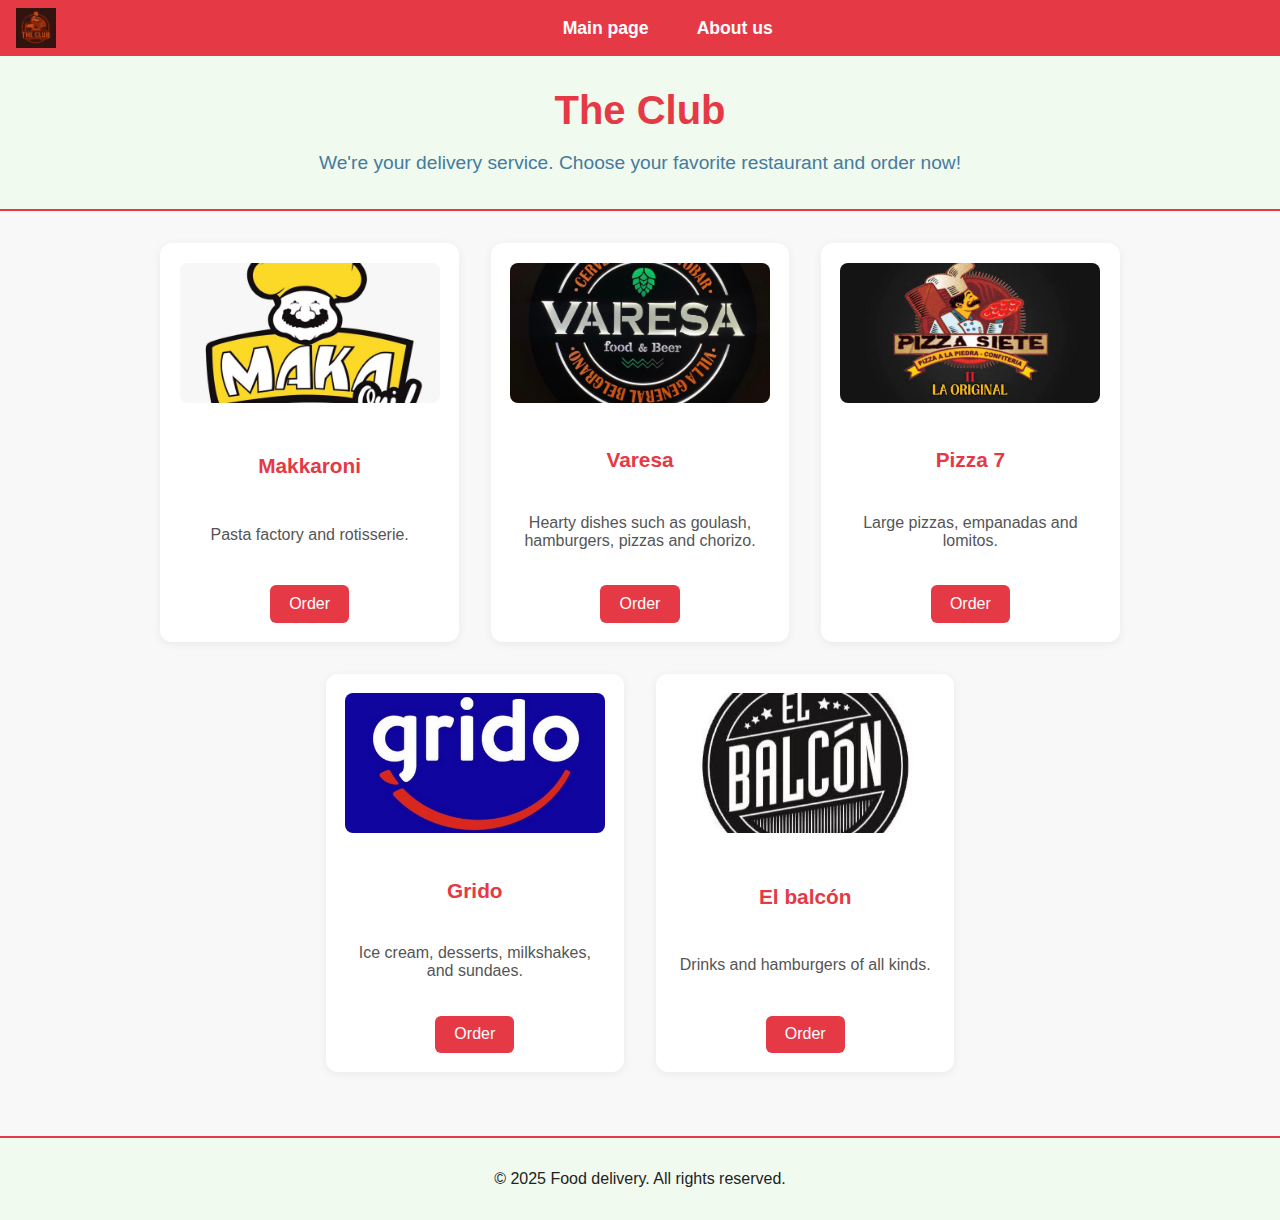
<file: index.html>
<!DOCTYPE html>
<html lang="en">
<head>
    <meta charset="UTF-8">
    <meta name="viewport" content="width=device-width, initial-scale=1.0">
    <title>El club</title>
    <link rel="stylesheet" href="styles.css">
    <link rel="icon" type="image/png" href="logo.jpg">
</head>
<body>
    <nav class="navbar">
        <div class="logo-container">
            <a href="index.html"><img src="logo.jpg" alt="Logo" class="logo"></a>
        </div>
        <ul>
            <li><a href="index.html">Main page</a></li>
            <li><a href="aboutus.html">About us</a></li>
        </ul>
    </nav>
    <header>
        <h1>The Club</h1>
        <p> We're your delivery service. Choose your favorite restaurant and order now! </p>
    </header>
    <main>
        <section class="restaurants" id="restaurants">
            <div class="restaurant-card">
                <img src="makka.jpeg" alt="Makkaroni"/>
                <h2>Makkaroni</h2>
                <p>Pasta factory and rotisserie.</p>
                <a href="makkaroni.html"><button>Order</button></a>
            </div>
            <div class="restaurant-card">
                <img src="varesa.jpeg" alt="Varesa" />
                <h2>Varesa</h2>
                <p> Hearty dishes such as goulash, hamburgers, pizzas and chorizo.</p>
                <a href="varesa.html"><button>Order</button></a>
            </div>
            <div class="restaurant-card">
                <img src="pizza7.jpeg" alt="Pizza 7" />
                <h2>Pizza 7</h2>
                <p>Large pizzas, empanadas and lomitos.</p>
                <a href="pizza7.html"><button>Order</button></a>
            </div>
            <div class="restaurant-card">
                <img src="grido.jpeg" alt="Grido" />
                <h2>Grido</h2>
                <p>Ice cream, desserts, milkshakes, and sundaes.</p>
                <a href="grido.html"><button>Order</button></a>
            </div>
            <div class="restaurant-card">
                <img src="balcon.jpeg" alt="El balcon" />
                <h2>El balcón</h2>
                <p>Drinks and hamburgers of all kinds.</p>
                <a href="balcon.html"><button>Order</button></a>
                
            </div>
        </section>
    </main>
    <footer>
        <p>&copy; 2025 Food delivery. All rights reserved.</p>
    </footer>
</body>
</html>
</file>
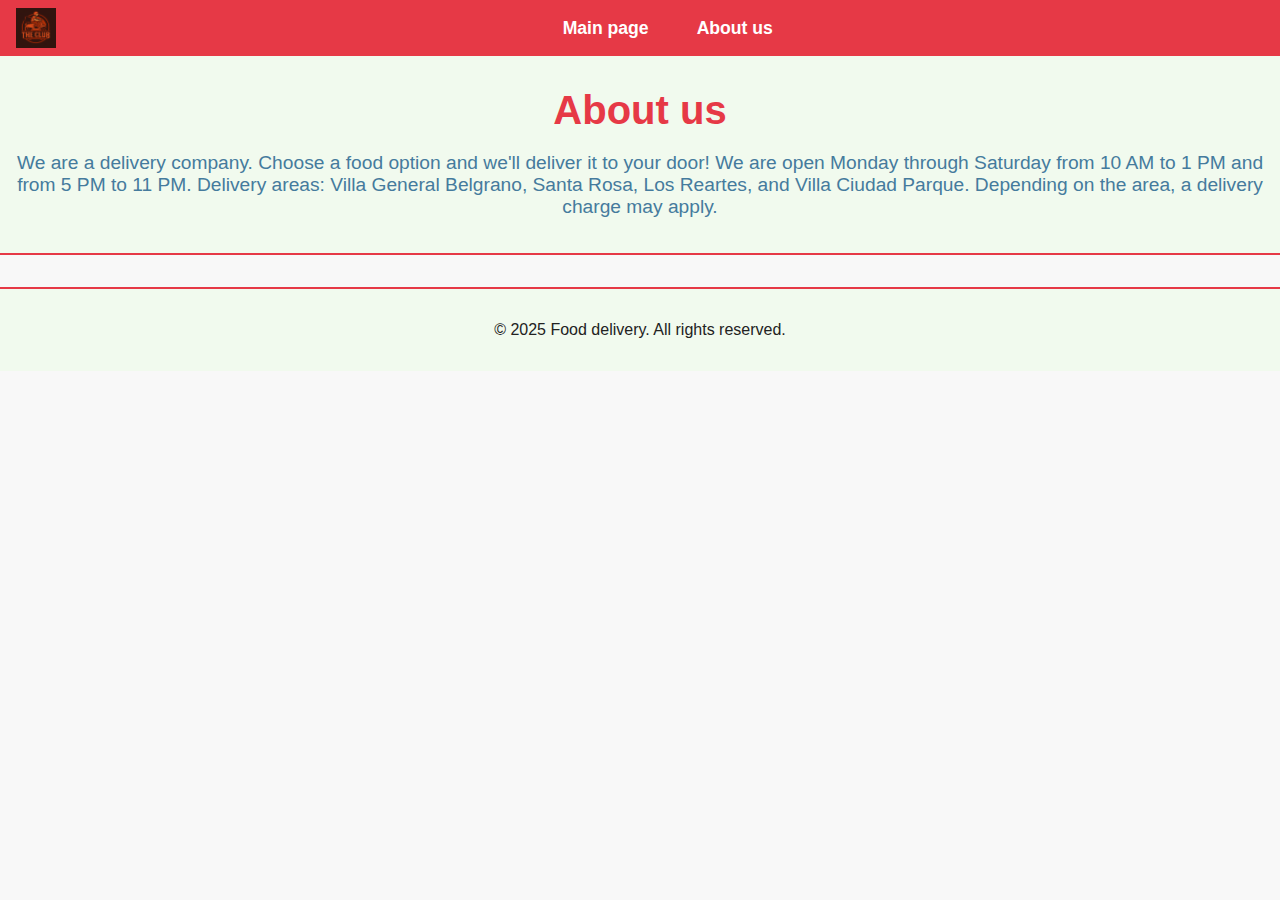
<file: aboutus.html>
<!DOCTYPE html>
<html lang="en">
<head>
    <meta charset="UTF-8">
    <meta name="viewport" content="width=device-width, initial-scale=1.0">
    <title>About us</title>
    <link rel="stylesheet" href="styles.css">
    <link rel="icon" type="image/png" href="logo.jpg">
</head>
<body>
    <nav class="navbar">
        <div class="logo-container">
            <a href="index.html"><img src="logo.jpg" alt="Logo" class="logo"></a>
        </div>
        <ul>
            <li><a href="index.html">Main page</a></li>
            <li><a href="aboutus.html">About us</a></li>
        </ul>
    </nav>
    <header>
        <h1>About us</h1>
        <p> We are a delivery company.
Choose a food option and we'll deliver it to your door! We are open Monday through Saturday from 10 AM to 1 PM and from 5 PM to 11 PM.
Delivery areas: Villa General Belgrano, Santa Rosa, Los Reartes, and Villa Ciudad Parque.
Depending on the area, a delivery
charge may apply.</p>
    </header>
    <footer>
        <p>&copy; 2025 Food delivery. All rights reserved.</p>
    </footer>
</body>
</html>
</file>
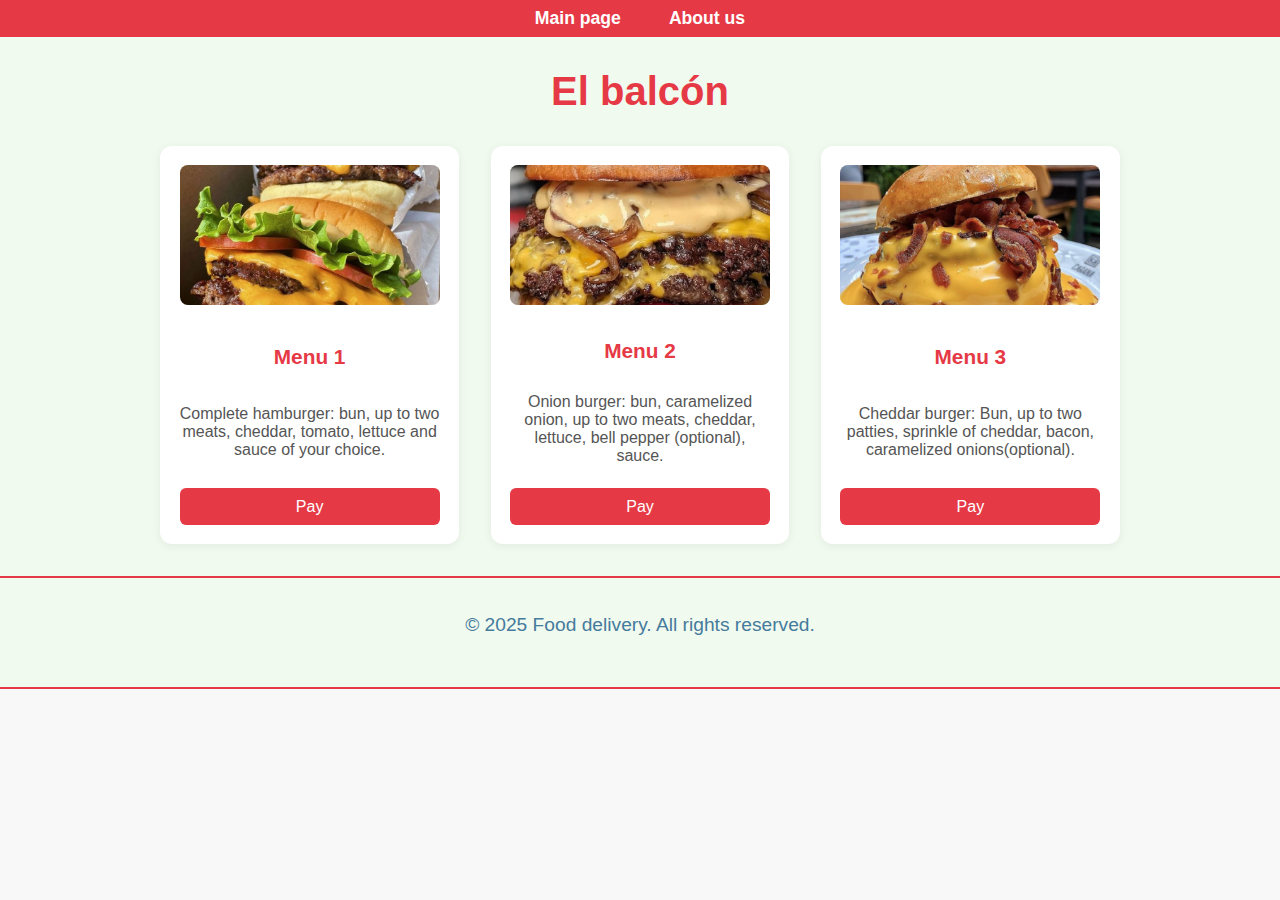
<file: balcon.html>
<!DOCTYPE html>
<html lang="en">
<head>
    <meta charset="UTF-8">
    <meta name="viewport" content="width=device-width, initial-scale=1.0">
    <title>Makkaroni</title>
    <link rel="stylesheet" href="styles.css">
    <link rel="icon" type="image/png" href="logo.jpg">
</head>
<body>
    <nav class="navbar">
        <ul>
            <li><a href="index.html">Main page</a></li>
            <li><a href="aboutus.html">About us</a></li>
        </ul>
    </nav>

    <header>
        <main>
        <section>
        <h1>El balcón</h1>
        <div class="menus">
            <div class="restaurant-card">
                <img src="completa.jpg"/>
                <h2>Menu 1</h2>
                <p>Complete hamburger: bun, up to two meats, cheddar, tomato, lettuce and sauce of your choice.</p>
                <button>Pay</button>
            </div>
            <div class="restaurant-card">
                <img src="onion.jpg"/>
                <h2>Menu 2</h2>
                <p>Onion burger: bun, caramelized onion, up to two meats, cheddar, lettuce, bell pepper (optional), sauce. </p>
                <button>Pay</button>
            </div>
            <div class="restaurant-card">
                <img src="chedar.jpg"/>
                <h2>Menu 3</h2>
                <p>Cheddar burger: Bun, up to two patties, sprinkle of cheddar, bacon, caramelized onions(optional).</p>
                <button>Pay</button>
            </div>
        </div>
        </section>
        </main>
        <footer>
        <p>&copy; 2025 Food delivery. All rights reserved.</p>
    </footer>
    </header>
</body>
</html>
</file>
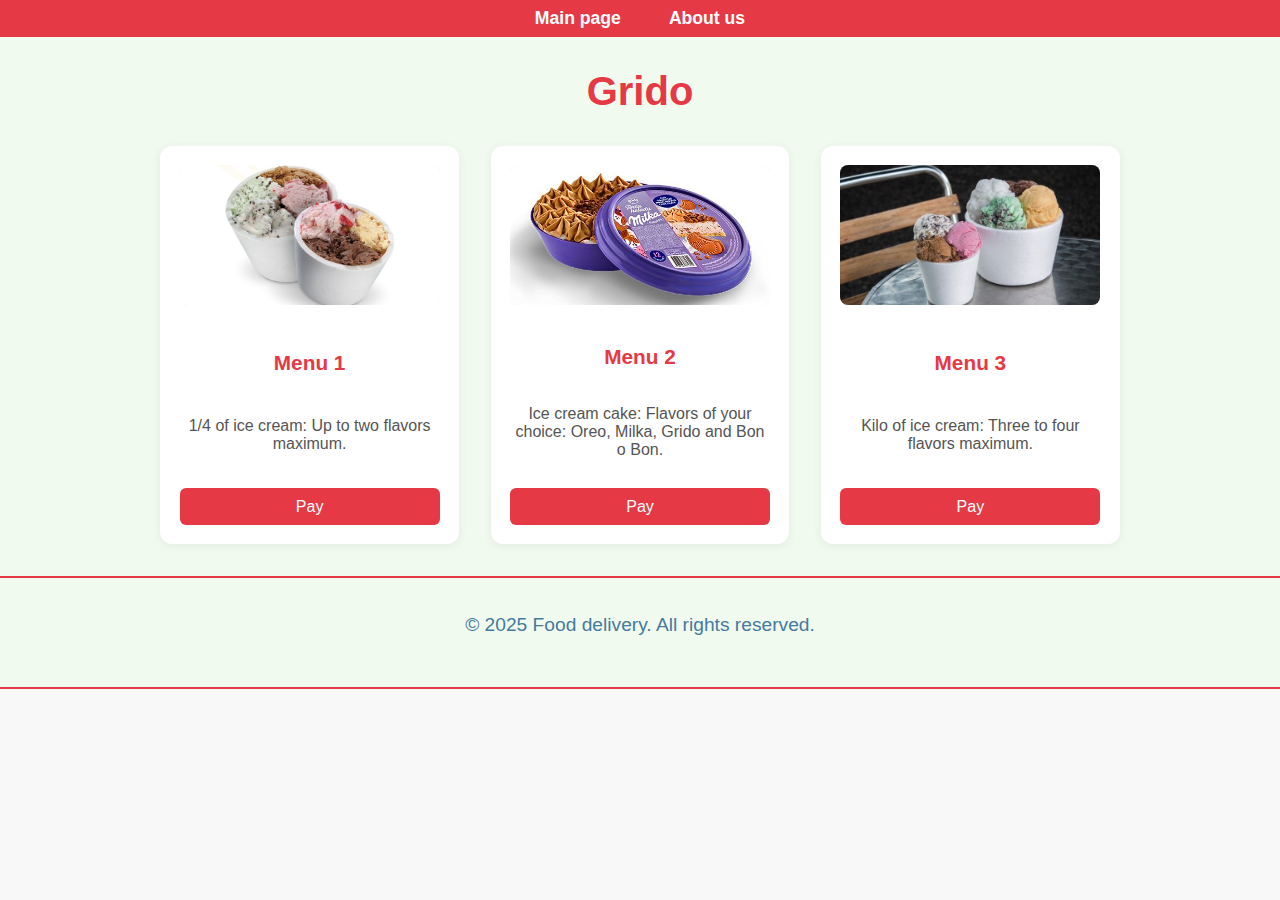
<file: grido.html>
<!DOCTYPE html>
<html lang="en">
<head>
    <meta charset="UTF-8">
    <meta name="viewport" content="width=device-width, initial-scale=1.0">
    <title>Makkaroni</title>
    <link rel="stylesheet" href="styles.css">
    <link rel="icon" type="image/png" href="logo.jpg">
</head>
<body>
    <nav class="navbar">
        <ul>
            <li><a href="index.html">Main page</a></li>
            <li><a href="aboutus.html">About us</a></li>
        </ul>
    </nav>

    <header>
        <main>
        <section>
        <h1>Grido</h1>
        <div class="menus">
            <div class="restaurant-card">
                <img src="helado un cuarto.jpeg"/>
                <h2>Menu 1</h2>
                <p>1/4 of ice cream: Up to two flavors maximum. </p>
                <button>Pay</button>
            </div>
            <div class="restaurant-card">
                <img src="torta helada.jpeg"/>
                <h2>Menu 2</h2>
                <p>Ice cream cake: Flavors of your choice: Oreo, Milka, Grido and Bon o Bon. </p>
                <button>Pay</button>
            </div>
            <div class="restaurant-card">
                <img src="helado 1kilo.jpeg"/>
                <h2>Menu 3</h2>
                <p>  Kilo of ice cream: Three to four flavors maximum. </p>
                <button>Pay</button>
            </div>
        </div>
        </section>
        </main>
        <footer>
        <p>&copy; 2025 Food delivery. All rights reserved.</p>
    </footer>
    </header>
</body>
</html>
</file>
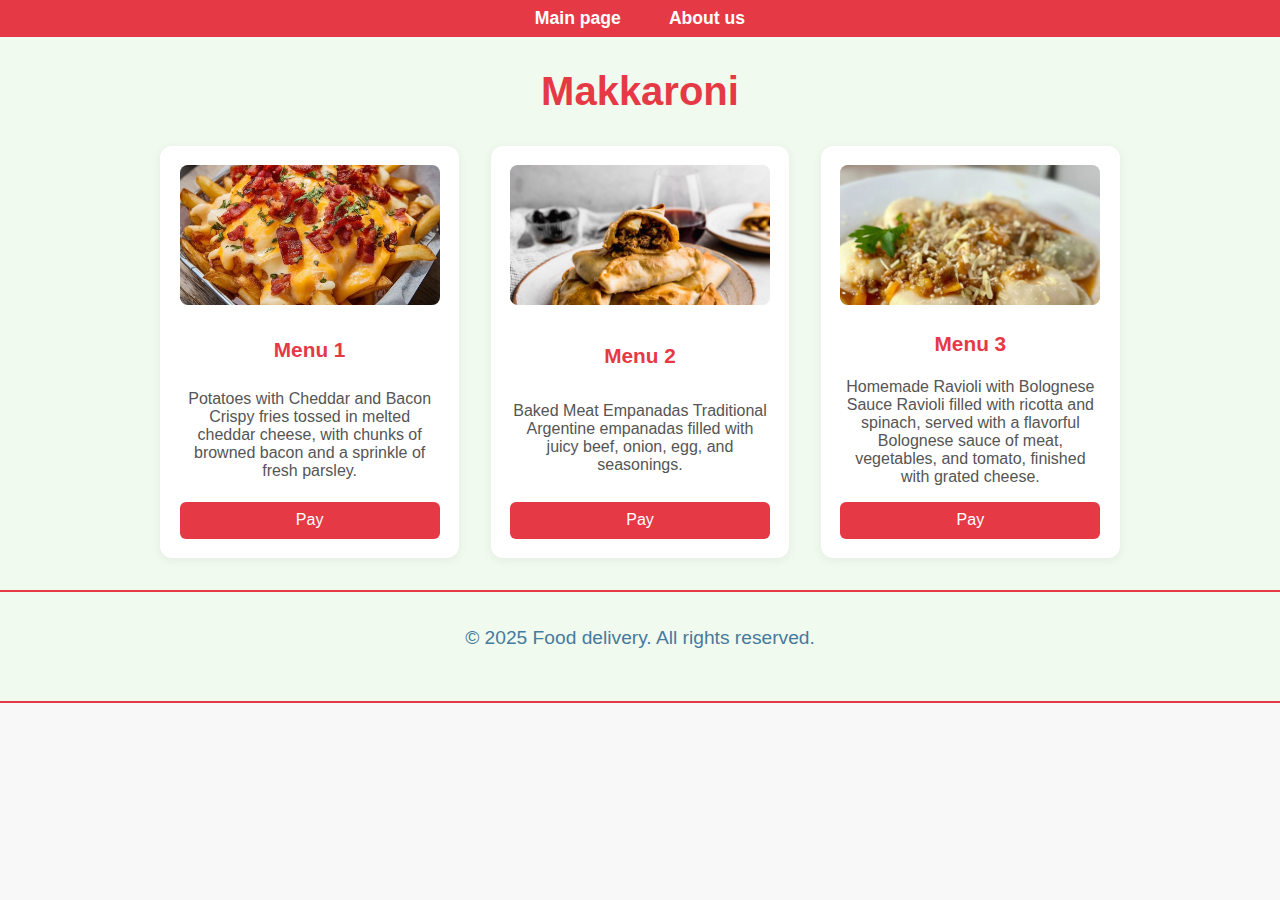
<file: makkaroni.html>
<!DOCTYPE html>
<html lang="en">
<head>
    <meta charset="UTF-8">
    <meta name="viewport" content="width=device-width, initial-scale=1.0">
    <title>Makkaroni</title>
    <link rel="stylesheet" href="styles.css">
    <link rel="icon" type="image/png" href="logo.jpg">
</head>
<body>
    <nav class="navbar">
        <ul>
            <li><a href="index.html">Main page</a></li>
            <li><a href="aboutus.html">About us</a></li>
        </ul>
    </nav>

    <header>
        <main>
        <section>
        <h1>Makkaroni</h1>
        <div class="menus">
            <div class="restaurant-card">
                <img src="papas.jpeg"/>
                <h2>Menu 1</h2>
                <p>Potatoes with Cheddar and Bacon Crispy fries tossed in melted cheddar cheese, with chunks of browned bacon and a sprinkle of fresh parsley.</p>
                <button>Pay</button>
            </div>
            <div class="restaurant-card">
                <img src="empanadas.jpeg"/>
                <h2>Menu 2</h2>
                <p>Baked Meat Empanadas Traditional Argentine empanadas filled with juicy beef, onion, egg, and seasonings. </p>
                <button>Pay</button>
            </div>
            <div class="restaurant-card">
                <img src="ravioles.jpeg"/>
                <h2>Menu 3</h2>
                <p>  Homemade Ravioli with Bolognese Sauce Ravioli filled with ricotta and spinach, 
                    served with a flavorful Bolognese sauce of meat, vegetables, and tomato, finished with grated cheese.</p>
                <button>Pay</button>
            </div>
        </div>
        </section>
        </main>
        <footer>
        <p>&copy; 2025 Food delivery. All rights reserved.</p>
    </footer>
    </header>
</body>
</html>
</file>
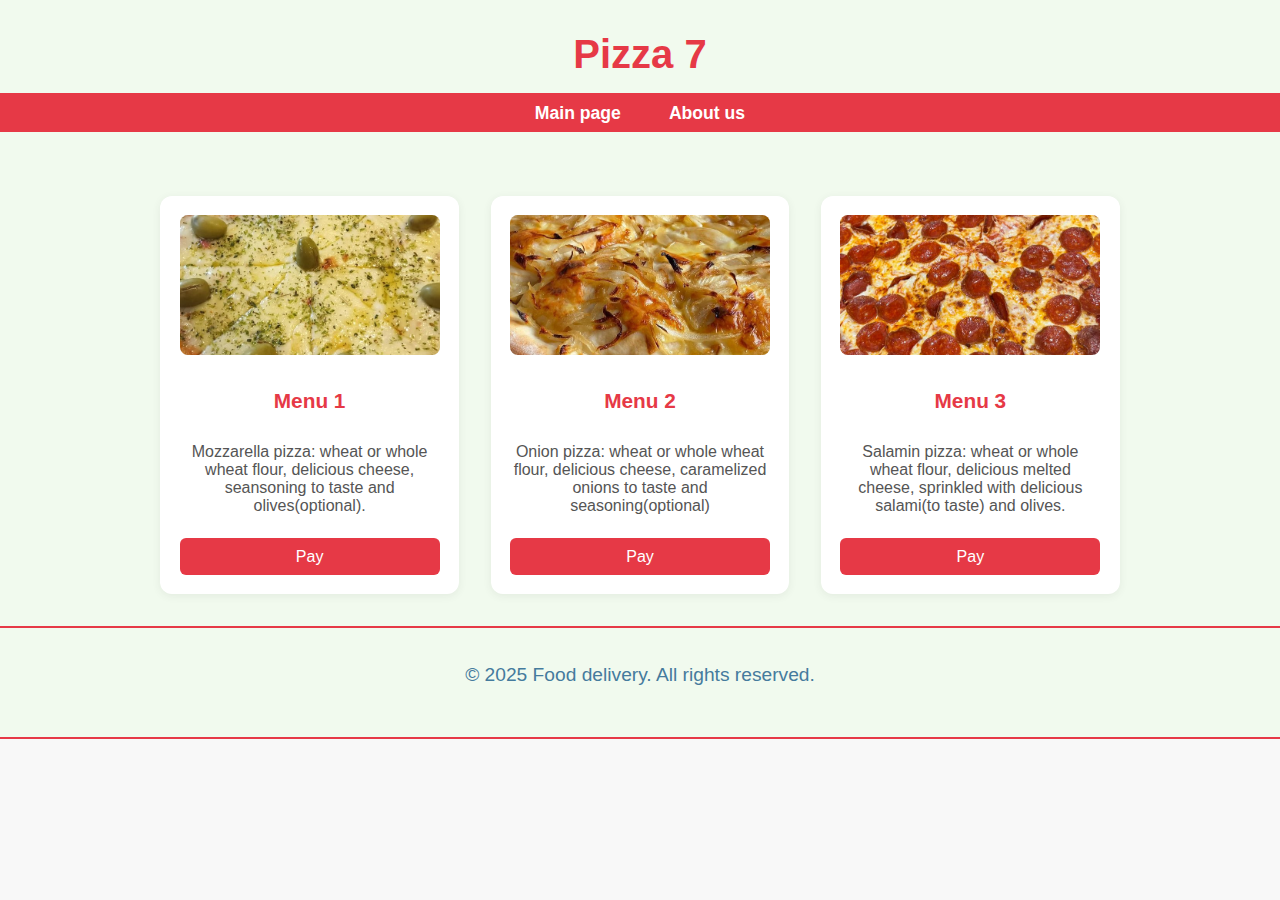
<file: pizza7.html>
<!DOCTYPE html>
<html lang="en">
<head>
    <meta charset="UTF-8">
    <meta name="viewport" content="width=device-width, initial-scale=1.0">
    <title>El club</title>
    <link rel="stylesheet" href="styles.css">
    <link rel="icon" type="image/png" href="logo.jpg">
</head>
<body>
    <header>
        <h1>Pizza 7</h1>
    </header>
    <nav class="navbar">
        <ul>
            <li><a href="index.html">Main page</a></li>
            <li><a href="aboutus.html">About us</a></li>
        </ul>
    </nav>
    <header>
        <main>
        <section>
        <div class="menus">
            <div class="restaurant-card">
                <img src="muzza.jpeg"/>
                <h2>Menu 1</h2>
                <p> Mozzarella pizza: wheat or whole wheat flour, delicious cheese, seansoning to taste and olives(optional). </p>
                <button>Pay</button>
            </div>
            <div class="restaurant-card">
                <img src="cebolla.jpeg"/>
                <h2>Menu 2</h2>
                <p>Onion pizza: wheat or whole wheat flour, delicious cheese, caramelized onions to taste and seasoning(optional)  </p>
                <button>Pay</button>
            </div>
            <div class="restaurant-card">
                <img src="salame.jpeg"/>
                <h2>Menu 3</h2>
                <p> Salamin pizza: wheat or whole wheat flour, delicious melted cheese, sprinkled with delicious salami(to taste) and olives.</p>
                <button>Pay</button>
            </div>
        </div>
        </section>
        </main>
        <footer>
        <p>&copy; 2025 Food delivery. All rights reserved.</p>
    </footer>
    </header>
</body>
</html>
</file>
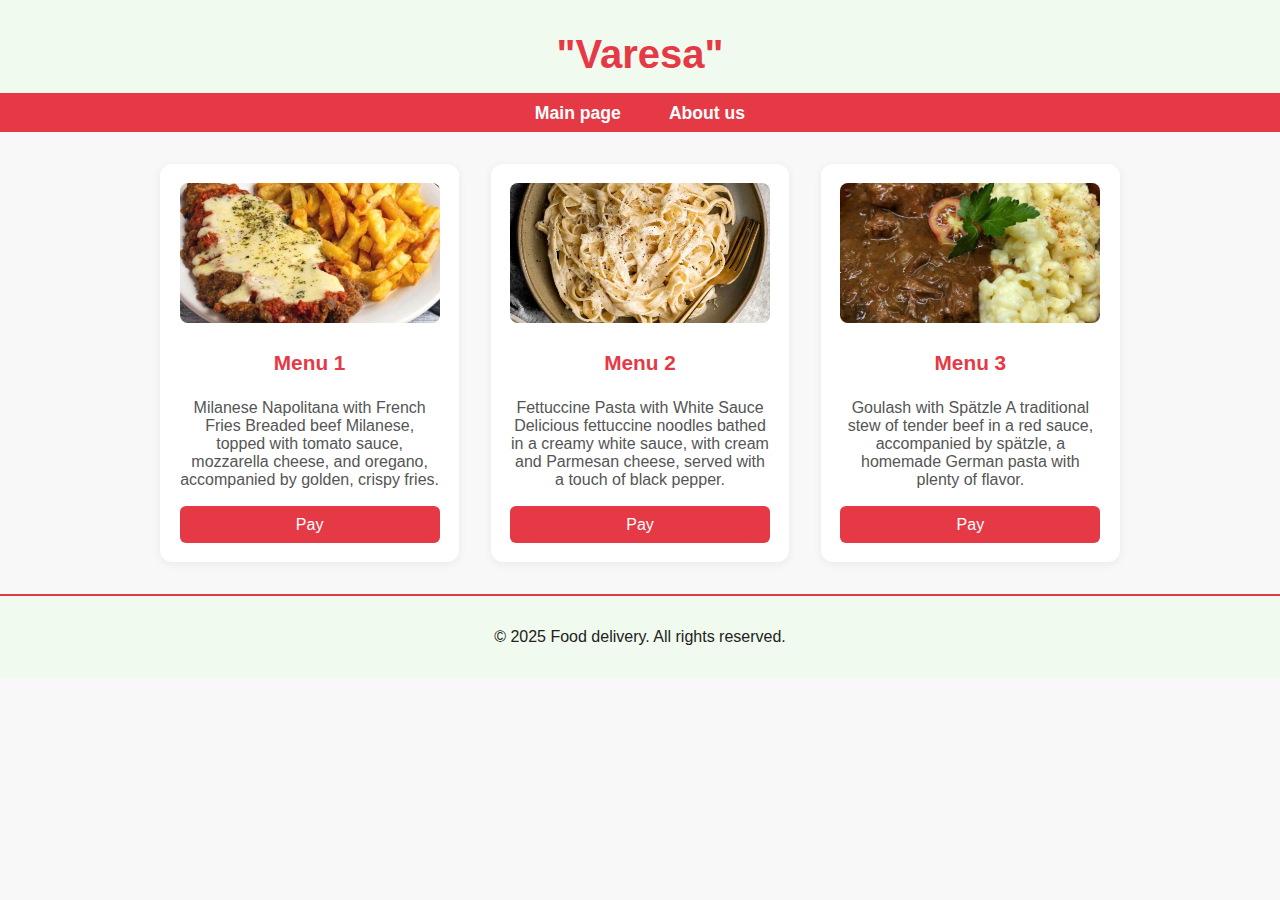
<file: varesa.html>
<!DOCTYPE html>
<html lang="en">
<head>
    <meta charset="UTF-8">
    <meta name="viewport" content="width=device-width, initial-scale=1.0">
    <title>El club</title>
    <link rel="stylesheet" href="styles.css">
    <link rel="icon" type="image/png" href="logo.jpg">
</head>
<body>
    <header>
        <h1>"Varesa"</h1>
    </header>
    <nav class="navbar">
        <ul>
            <li><a href="index.html">Main page</a></li>
            <li><a href="aboutus.html">About us</a></li>
        </ul>
    </nav>
    <main>
        <section>
            <div class="menus">
                <div class="restaurant-card">
                    <img src="milanga.jpeg"/>
                    <h2>Menu 1</h2>
                    <p>Milanese Napolitana with French Fries Breaded beef Milanese, topped with tomato sauce, mozzarella cheese, and oregano, accompanied by golden, crispy fries.</p>
                    <button>Pay</button>
                </div>
                <div class="restaurant-card">
                    <img src="fideos.jpeg"/>
                    <h2>Menu 2</h2>
                    <p>Fettuccine Pasta with White Sauce Delicious fettuccine noodles bathed in a creamy white sauce, with cream and Parmesan cheese, served with a touch of black pepper.</p>
                    <button>Pay</button>
                </div>
                <div class="restaurant-card">
                    <img src="gulash.jpeg"/>
                    <h2>Menu 3</h2>
                    <p>Goulash with Spätzle A traditional stew of tender beef in a red sauce, accompanied by spätzle, a homemade German pasta with plenty of flavor.</p>
                    <button>Pay</button>
                </div>
            </div>
        </section>
    </main>
    <footer>
        <p>&copy; 2025 Food delivery. All rights reserved.</p>
    </footer>
</body>
</html>
</file>
<file: styles.css>
body {
    margin: 0;
    font-family: 'Segoe UI', Arial, sans-serif;
    background: #f8f8f8;
    color: #222;
}

.navbar {
    display: flex;
    align-items: center;
    background: #e63946;
    padding: 0.5em 0;
}
.logo-container {
    margin-left: 1em;
}
.logo {
    height: 40px;
    width: auto;
    vertical-align: middle;
}
.navbar ul {
    list-style: none;
    display: flex;
    justify-content: center;
    align-items: center;
    margin: 0;
    padding: 0;
    flex: 1;
}
.navbar li {
    margin: 0 1.5em;
}
.navbar a {
    color: #fff;
    text-decoration: none;
    font-weight: bold;
    font-size: 1.1em;
    transition: color 0.2s;
}
.navbar a:hover {
    color: #f1faee;
}

header {
    text-align: center;
    padding: 2em 0 1em 0;
    background: #f1faee;
    border-bottom: 2px solid #e63946;
}
header h1 {
    margin: 0;
    font-size: 2.5em;
    color: #e63946;
}
header p {
    font-size: 1.2em;
    color: #457b9d;
}

.restaurants {
    display: flex;
    flex-wrap: wrap;
    justify-content: center;
    gap: 2em;
    padding: 2em 1em;
}
.restaurant-card {
    display: flex;
    flex-direction: column;
    justify-content: space-between; /* empuja el botón hacia el fondo */
    background: #fff;
    border-radius: 12px;
    box-shadow: 0 2px 8px rgba(70,70,70,0.08);
    width: 260px;
    padding: 1.2em;
    text-align: center;
    transition: transform 0.2s;
    min-height: 360px; /* altura uniforme para alinear botones */
}
.restaurant-card:hover {
    transform: translateY(-5px) scale(1.03);
    box-shadow: 0 4px 16px rgba(70,70,70,0.12);
}
.restaurant-card img {
    width: 100%;
    height: 140px; /* más espacio visual consistente */
    object-fit: cover;
    border-radius: 8px;
    margin-bottom: 1em;
    background: #eee;
}
.restaurant-card h2 {
    margin: 0.5em 0 0.3em 0;
    color: #e63946;
    font-size: 1.3em;
}
.restaurant-card p {
    font-size: 1em;
    color: #555;
    margin-bottom: 1em;
}
.restaurant-card button {
    background: #e63946;
    color: #fff;
    border: none;
    border-radius: 6px;
    padding: 0.6em 1.2em;
    font-size: 1em;
    cursor: pointer;
    transition: background 0.2s;
}
.restaurant-card button:hover {
    background: #d90429;
}

.menus {
    display: flex;
    flex-direction: row;
    justify-content: center;
    gap: 2em;
    margin: 2em 0;
}

@media (max-width: 900px) {
    .menus {
        flex-direction: column;
        align-items: center;
    }
}

footer {
    text-align: center;
    padding: 1em 0;
    background: #f1faee;
    color: #222;
    border-top: 2px solid #e63946;
    margin-top: 2em;
}


@media (max-width: 800px) {
    .restaurants {
        flex-direction: column;
        align-items: center;
    }
    .restaurant-card {
        width: 90%;
        max-width: 350px;
    }
}
</file>
